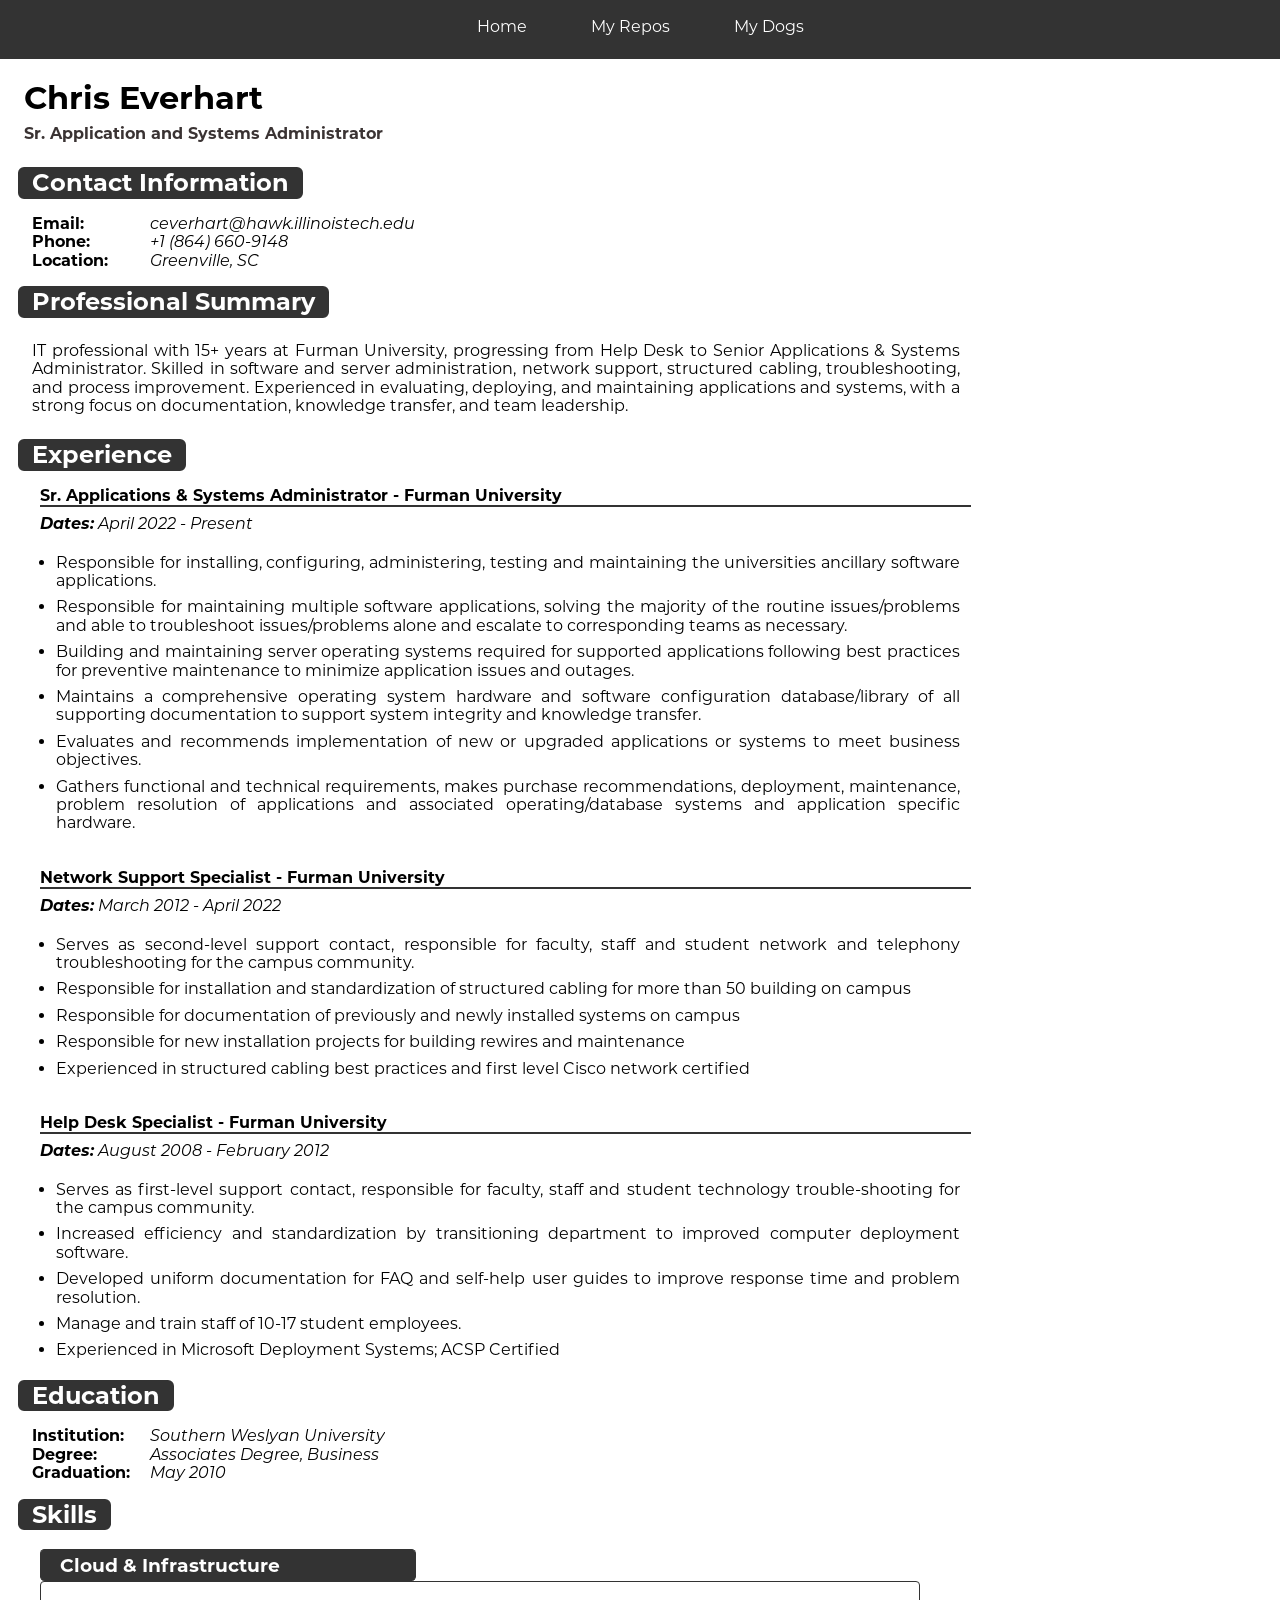
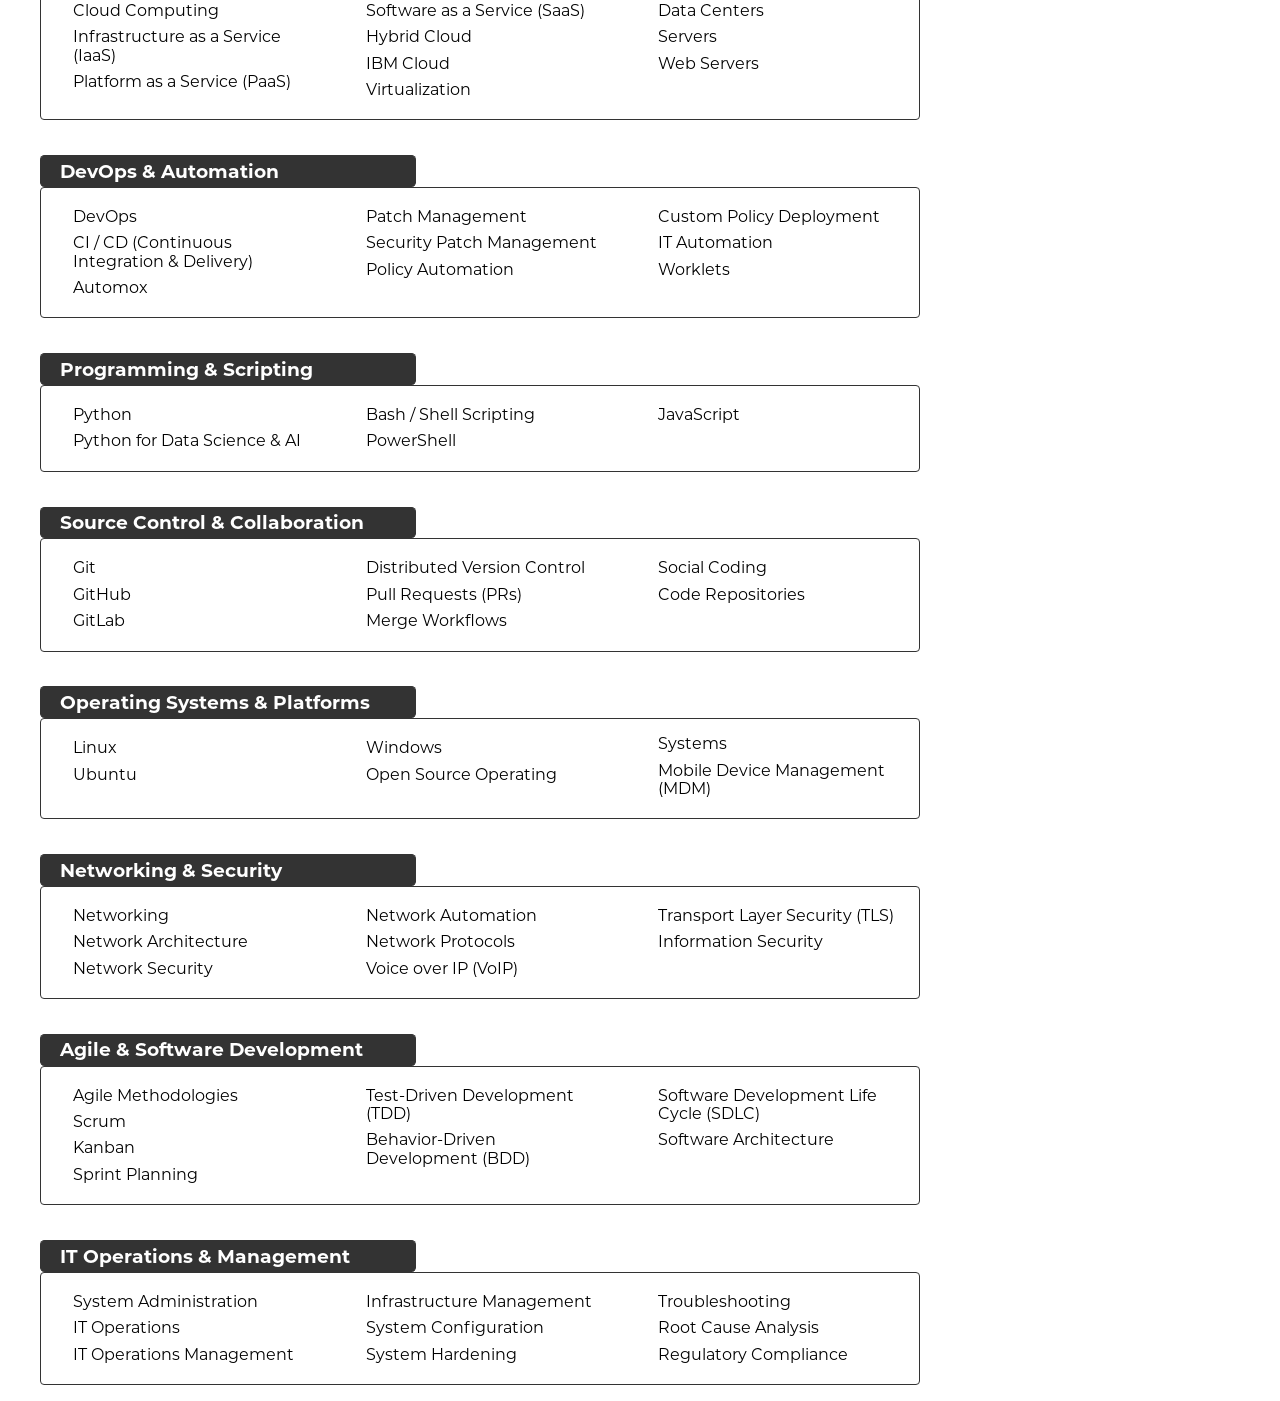
<file: index.html>
<!DOCTYPE html>
<html lang="en">
<head>
  <meta charset="utf-8">
  <title>Chris Everhart Resume</title>
  <link rel="stylesheet" href="css/normalize.css"> <!--This is my CSS reset file-->
  <link rel="stylesheet" href="css/style.css">
</head>
<body>
  <nav>
    <ul>
      <li><a href="index.html">Home</a></li>
      <li><a href="page2.html">My Repos</a></li>
      <li><a href="page3.html">My Dogs</a></li>
    </ul>
  </nav>
  <section>  
  <div>
    <h1>Chris Everhart</h1>
    <p class="current-job">Sr. Application and Systems Administrator</p>
  </div>
  <div>
    <h2>Contact Information</h2>
    <div class="contact-info">
      <span class="label">Email:</span><span class="value">ceverhart@hawk.illinoistech.edu</span>
      <span class="label">Phone:</span><span class="value">+1 (864) 660-9148</span>
      <span class="label">Location:</span><span class="value">Greenville, SC</span>
    </div>
  </div>
  <div>
    <h2>Professional Summary</h2>
    <div class="prof-summary">
      <p>IT professional with 15+ years at Furman University, progressing from Help Desk to Senior Applications & Systems Administrator. Skilled in software and server administration, network support, structured cabling, troubleshooting, and process improvement. Experienced in evaluating, deploying, and maintaining applications and systems, with a strong focus on documentation, knowledge transfer, and team leadership.</p>
    </div>
  </div>
  </section> 
  <section>
  <div>
    <h2>Experience</h2>
    <div class="experience">
      <div>
        <p class="job-title">Sr. Applications & Systems Administrator - Furman University</p>
        <p class="dates"><strong>Dates:</strong> April 2022 - Present</p>
        <ul>
          <li>Responsible for installing, configuring, administering, testing and maintaining the universities ancillary software applications.</li>
          <li>Responsible for maintaining multiple software applications, solving the majority of the routine issues/problems and able to troubleshoot issues/problems alone and escalate to corresponding teams as necessary.</li>
          <li>Building and maintaining server operating systems required for supported applications following best practices for preventive maintenance to minimize application issues and outages.</li>
          <li>Maintains a comprehensive operating system hardware and software configuration database/library of all supporting documentation to support system integrity and knowledge transfer.</li>
          <li>Evaluates and recommends implementation of new or upgraded applications or systems to   meet business objectives.</li>
          <li>Gathers functional and technical requirements, makes purchase recommendations, deployment, maintenance, problem resolution of applications and associated operating/database systems and application specific hardware.</li>
        </ul>
      </div>
      <div>
        <p class="job-title">Network Support Specialist - Furman University</p>
        <p class="dates"><strong>Dates:</strong> March 2012 - April 2022</p>
        <ul>
          <li>Serves as second-level support contact, responsible for faculty, staff and student network and telephony troubleshooting for the campus community.</li>
          <li>Responsible for installation and standardization of structured cabling for more than 50 building on campus</li>
          <li>Responsible for documentation of previously and newly installed systems on campus</li>
          <li>Responsible for new installation projects for building rewires and maintenance</li>
          <li>Experienced in structured cabling best practices and first level Cisco network certified</li>
        </ul>
      </div>
      <div>
        <p class="job-title">Help Desk Specialist - Furman University</p>
        <p class="dates"><strong>Dates:</strong> August 2008 - February 2012</p>
        <ul>
          <li>Serves as first-level support contact, responsible for faculty, staff and student technology trouble-shooting for the campus community.</li>
          <li>Increased efficiency and standardization by transitioning department to improved computer deployment software.</li>
          <li>Developed uniform documentation for FAQ and self-help user guides to improve response time and problem resolution.</li>
          <li>Manage and train staff of 10-17 student employees. </li>
          <li>Experienced in Microsoft Deployment Systems; ACSP Certified</li>
        </ul>
      </div>
    </div>
  </div>
  </section>
  <section>
  <div>
    <h2>Education</h2>
    <div class="education">
      <span class="label">Institution:</span><span class="value">Southern Weslyan University</span>
      <span class="label">Degree:</span><span class="value">Associates Degree, Business</span>
      <span class="label">Graduation:</span><span class="value">May 2010</span>
    </div>
  </div>
  </section>
  <section>
    <h2>Skills</h2>
    <div class="skills">
      <h3>Cloud & Infrastructure</h3>
      <ul>
        <li>Cloud Computing</li>
        <li>Infrastructure as a Service (IaaS)</li>
        <li>Platform as a Service (PaaS)</li>
        <li>Software as a Service (SaaS)</li>
        <li>Hybrid Cloud</li>
        <li>IBM Cloud</li>
        <li>Virtualization</li>
        <li>Data Centers</li>
        <li>Servers</li>
        <li>Web Servers</li>
      </ul>
      <h3>DevOps & Automation</h3>
      <ul>
        <li>DevOps</li>
        <li>CI / CD (Continuous Integration & Delivery)</li>
        <li>Automox</li>
        <li>Patch Management</li>
        <li>Security Patch Management</li>
        <li>Policy Automation</li>
        <li>Custom Policy Deployment</li>
        <li>IT Automation</li>
        <li>Worklets</li>
      </ul>
      <h3>Programming & Scripting</h3>
      <ul>
        <li>Python</li>
        <li>Python for Data Science & AI</li>
        <li>Bash / Shell Scripting</li>
        <li>PowerShell</li>
        <li>JavaScript</li>
      </ul>
      <h3>Source Control & Collaboration</h3>
      <ul>
        <li>Git</li>
        <li>GitHub</li>
        <li>GitLab</li>
        <li>Distributed Version Control</li>
        <li>Pull Requests (PRs)</li>
        <li>Merge Workflows</li>
        <li>Social Coding</li>
        <li>Code Repositories</li>
      </ul>
      <h3>Operating Systems & Platforms</h3>
      <ul>
        <li>Linux</li>
        <li>Ubuntu</li>
        <li>Windows</li>
        <li>Open Source Operating Systems</li>
        <li>Mobile Device Management (MDM)</li>
      </ul>
      <h3>Networking & Security</h3>
      <ul>
        <li>Networking</li>
        <li>Network Architecture</li>
        <li>Network Security</li>
        <li>Network Automation</li>
        <li>Network Protocols</li>
        <li>Voice over IP (VoIP)</li>
        <li>Transport Layer Security (TLS)</li>
        <li>Information Security</li>
      </ul>
      <h3>Agile & Software Development</h3>
      <ul>
        <li>Agile Methodologies</li>
        <li>Scrum</li>
        <li>Kanban</li>
        <li>Sprint Planning</li>
        <li>Test-Driven Development (TDD)</li>
        <li>Behavior-Driven Development (BDD)</li>
        <li>Software Development Life Cycle (SDLC)</li>
        <li>Software Architecture</li>
      </ul>
      <h3>IT Operations & Management</h3>
      <ul>
        <li>System Administration</li>
        <li>IT Operations</li>
        <li>IT Operations Management</li>
        <li>Infrastructure Management</li>
        <li>System Configuration</li>
        <li>System Hardening</li>
        <li>Troubleshooting</li>
        <li>Root Cause Analysis</li>
        <li>Regulatory Compliance</li>
      </ul>
    </div>
  </section>
</body>
</html>
</file>
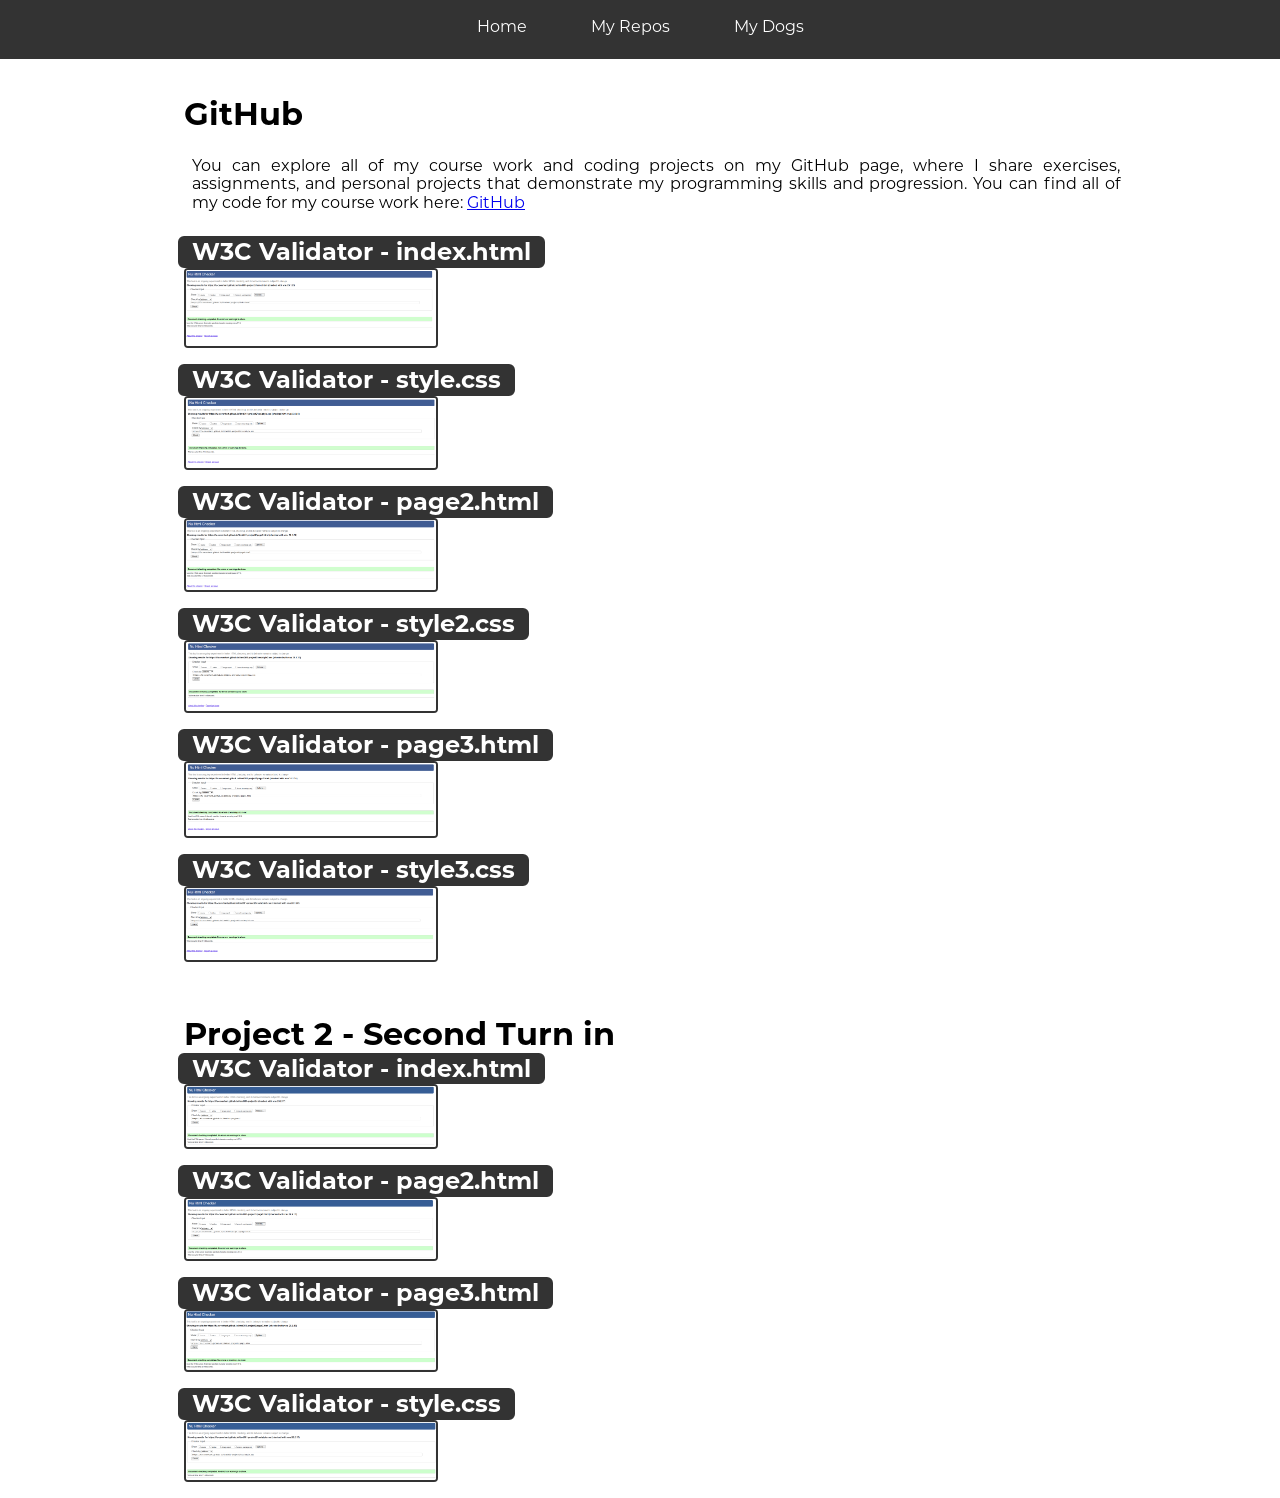
<file: page2.html>
<!DOCTYPE html>
<html lang="en">
<head>
  <meta charset="utf-8">
  <title>My Repository</title>
  <link rel="stylesheet" href="css/normalize.css"> <!--This is my CSS reset file-->
  <link rel="stylesheet" href="css/style.css">
</head>
<body>
  <nav>
    <ul>
      <li><a href="index.html">Home</a></li>
      <li><a href="page2.html">My Repos</a></li>
      <li><a href="page3.html">My Dogs</a></li>
    </ul>
  </nav>
  <section class="fixed-content-wrapper">
    <h1>GitHub</h1>
    <p>You can explore all of my course work and coding projects on my GitHub page, where I share exercises, assignments, and personal projects that demonstrate my programming skills and progression. You can find all of my code for my course work here: <a href="https://github.com/fu-ceverhart">GitHub</a></p>
    <h2>W3C Validator - index.html</h2>
    <a href="media/w3c-validator-index.png"><img src="media/w3c-validator-index.png" alt="W3C Validator Badge for index.html"></a>
    <h2>W3C Validator - style.css</h2>
    <a href="media/w3c-validator-style.css.png"><img src="media/w3c-validator-style.css.png" alt="W3C Validator Badge for style.css"></a>
    <h2>W3C Validator - page2.html</h2>
    <a href="media/w3c-validator-page2.png"><img src="media/w3c-validator-page2.png" alt="W3C Validator Badge for page2.html"></a>
    <h2>W3C Validator - style2.css</h2>
    <a href="media/w3c-validator-style2.css.png"><img src="media/w3c-validator-style2.css.png" alt="W3C Validator Badge for style2.css"></a>  
    <h2>W3C Validator - page3.html</h2>
    <a href="media/w3c-validator-page3.png"><img src="media/w3c-validator-page3.png" alt="W3C Validator Badge for page3.html"></a>
    <h2>W3C Validator - style3.css</h2>
    <a href="media/w3c-validator-style3.css.png"><img src="media/w3c-validator-style3.css.png" alt="W3C Validator Badge for style3.css"></a>
  </section>
  <section class="fixed-content-wrapper">
    <h1>Project 2 - Second Turn in</h1>
    <h2>W3C Validator - index.html</h2>
    <a href="media/screenshot-2026-02-18-090331.png"><img src="media/screenshot-2026-02-18-090331.png" alt="Screenshot of W3C Validator for index.html"></a>
    <h2>W3C Validator - page2.html</h2>
    <a href="media/screenshot-2026-02-18-090402.png"><img src="media/screenshot-2026-02-18-090402.png" alt="Screenshot of W3C Validator for page2.html"></a>
    <h2>W3C Validator - page3.html</h2>
    <a href="media/screenshot-2026-02-18-090414.png"><img src="media/screenshot-2026-02-18-090414.png" alt="Screenshot of W3C Validator for page3.html"></a>
    <h2>W3C Validator - style.css</h2>
    <a href="media/screenshot-2026-02-18-090431.png"><img src="media/screenshot-2026-02-18-090431.png" alt="Screenshot of W3C Validator for style.css"></a>
  </section>
</body>
</html>
</file>
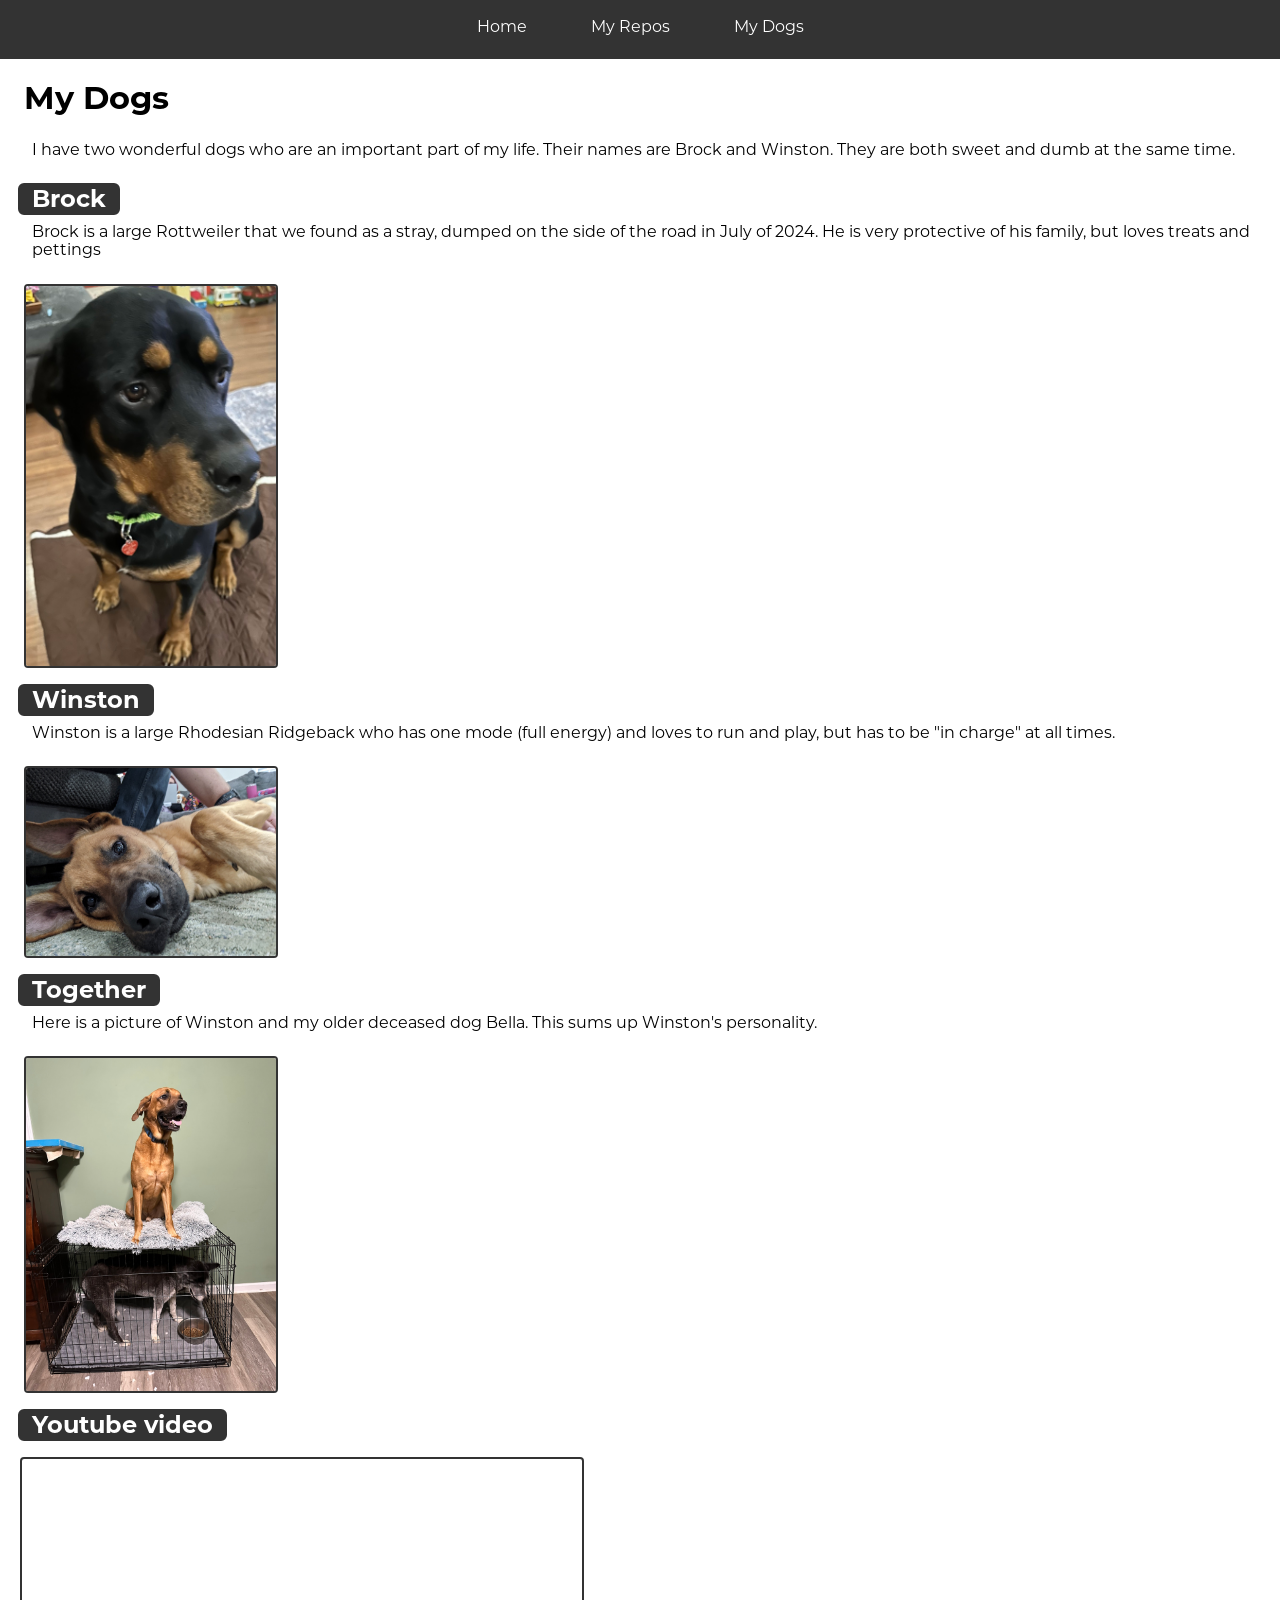
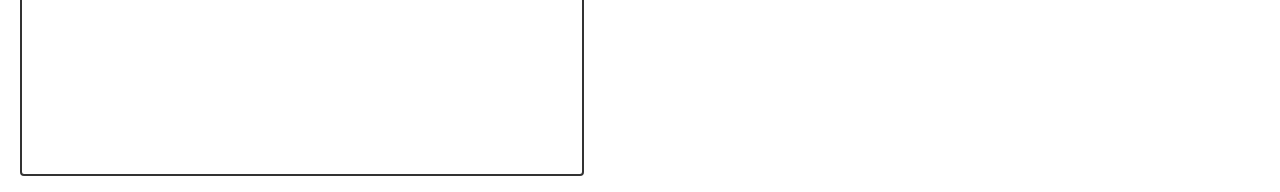
<file: page3.html>
<!DOCTYPE html>
<html lang="en">
<head>
  <meta charset="utf-8">
  <title>My Dogs</title>
  <link rel="stylesheet" href="css/normalize.css"> <!--This is my CSS reset file-->
  <link rel="stylesheet" href="css/style.css">
</head>
<body>
  <nav>
    <ul>
      <li><a href="index.html">Home</a></li>
      <li><a href="page2.html">My Repos</a></li>
      <li><a href="page3.html">My Dogs</a></li>
    </ul>
  </nav>
  <h1>My Dogs</h1>
  <p>I have two wonderful dogs who are an important part of my life. Their names are Brock and Winston. They are both sweet and dumb at the same time.</p>
  <section id="brock">
    <h2>Brock</h2>
    <p>Brock is a large Rottweiler that we found as a stray, dumped on the side of the road in July of 2024. He is very protective of his family, but loves treats and pettings</p>
    <a href="media/brock.jpg"><img src="media/brock.jpg" alt="Brock the Rottweiler"></a>
  </section>
  <section id="winston">
    <h2>Winston</h2>
    <p>Winston is a large Rhodesian Ridgeback who has one mode (full energy) and loves to run and play, but has to be "in charge" at all times.</p>
    <a href="media/winston.jpg"><img src="media/winston.jpg" alt="Winston the Rhodesian Ridgeback"></a>
  </section>
  <section id="dogs">
    <h2>Together</h2>
    <p>Here is a picture of Winston and my older deceased dog Bella. This sums up Winston's personality.</p>
    <a href="media/winston_bella.jpg"><img src="media/winston_bella.jpg" alt="Bella and Winston together"></a>
  </section>
  <section id="youtube">
    <h2>Youtube video</h2>
    <iframe width="560" height="315" src="https://www.youtube.com/embed/B8ISzf2pryI?si=9YLf083QBlamxii-" title="YouTube video player" allow="accelerometer; autoplay; clipboard-write; encrypted-media; gyroscope; picture-in-picture; web-share" referrerpolicy="strict-origin-when-cross-origin" allowfullscreen></iframe>
  </section>
</body>
</html>
</file>
<file: css/style.css>
@font-face {
  font-family: 'Montserrat';
  src: url('montserrat/Montserrat-Regular.otf') format('opentype');
  font-weight: 400;
  font-style: normal;
  font-display: swap;
}

@font-face {
  font-family: 'Montserrat';
  src: url('montserrat/Montserrat-Italic.otf') format('opentype');
  font-weight: 400;
  font-style: italic;
  font-display: swap;
}

@font-face {
  font-family: 'Montserrat';
  src: url('montserrat/Montserrat-Bold.otf') format('opentype');
  font-weight: 700;
  font-style: normal;
  font-display: swap;
}

@font-face {
  font-family: 'Montserrat';
  src: url('montserrat/Montserrat-BoldItalic.otf') format('opentype');
  font-weight: 700;
  font-style: italic;
  font-display: swap;
}

body {
  font-family: 'Montserrat', sans-serif;
}

nav {
  background-color: #333;
  overflow: hidden;
  text-align: center;
}

nav ul {
  display: inline-block;
  list-style: none;
  margin: 0 auto;
  padding: 0;
  text-align: center;
}

nav ul li {
  float: left;
  margin: 0 1em;
}  

nav ul li a {
  display: block;
  color: white;
  padding: 14px 16px;
  text-decoration: none;
}

h1 {
  margin-bottom: 0;
  padding-left: .75em;
  padding-bottom: 0;
}

h2 {
  background-color: #333;
  border: #333 2px solid;
  border-radius: .25em;
  color: #fff;
  clear: both;
  display: inline-block;
  float: left;
  margin: 0 0 0 .75em;
  padding: 0 .5em 0 .5em;
}

iframe {
  border: #333 2px solid;
  border-radius: .25em;
  clear: both;
  float: left;
  margin: 1em 0 1em 1.25em;
}

img {
  border: #333 2px solid;
  border-radius: .25em;
  clear: both;
  float: left;
  margin: 0 0 1em 1.5em;
  max-width: 250px;
}

li {
  margin-left: 1em;
  padding: .25em 0
}

p {
  clear: both;
  margin-left: 2em;
  padding: .5em 0;
}

.contact-info {
  clear: both;
  display: block;
  float: left;
  margin: 0;
  padding: 1em 0;
}

.current-job {
  color: #3a3333;
  font-weight: 700;
  margin: 0;
  padding-left: 1.5em;
  padding-bottom: 1.5em;
}

.dates {
  font-style: italic;
  margin: 0;
  padding: 0 2.5em;
}

.education {
  clear: both;
  float: left;
  max-width: 75%;
  overflow: hidden;
  padding: 1em 0;
}

.experience {
  max-width: 75%;
  text-align: justify;
}

.fixed-content-wrapper {
  margin: 0 auto;
  max-width: 960px;
  padding: 1em 1em 4em 1em;
  text-align: justify;
  clear: both;
}

.job-title {
  border-bottom: #333 2px solid;
  display: inline-block;
  font-weight: 700;
  margin: 1em 0 .5em 2.5em;
  padding: 0;
  width: 97%;
}

.label {
  clear: left;
  display: block;
  font-weight: 700;
  float: left;
  margin: 0 2em 0 2em;
  width: 70px;
}

.prof-summary {
  clear: both;
  float: left;
  max-width: 75%;
  text-align: justify;
}

.skills {
  clear: both;
  float: left;
  max-width: 75%;  
}

.skills h3 {
  background-color: #333;
  border: #333 1px solid;
  color: #fff;
  display: inline-block;
  border-bottom: none;
  border-radius: .25em;
  padding: .25em 1em;
  margin-bottom: 0;
  margin-left: 2.15em;
  width: 35%
}

.skills ul {
  border: #333 1px solid;
  border-radius: .25em;
  columns: 3;
  column-gap: 2rem;
  /* list-style: disc; */
  list-style: none;
  padding: 1em;
  margin: 0 2.5em 1em 2.5em;
}

.value {
  display: block;
  float: left;
  font-weight: 400;
  margin: 0;
  margin-left: 1em;
  font-style: italic;
}
</file>
